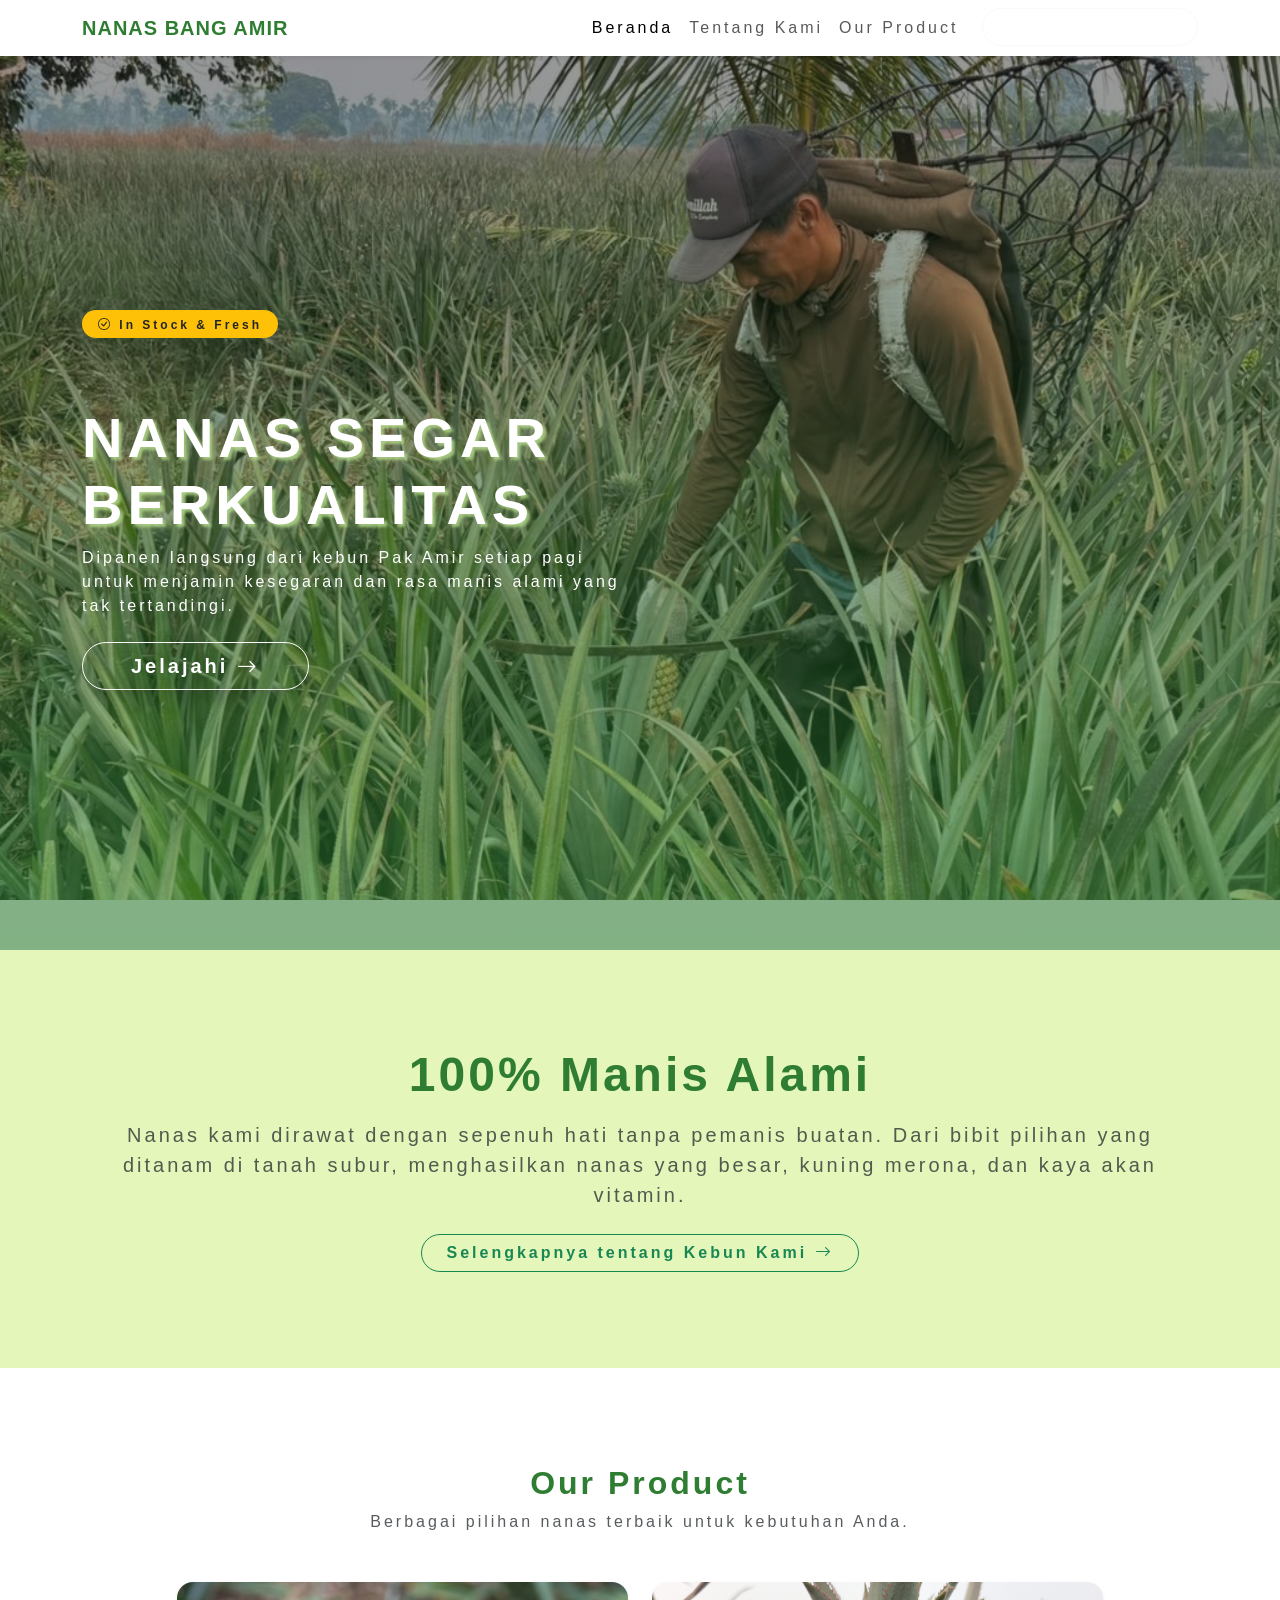
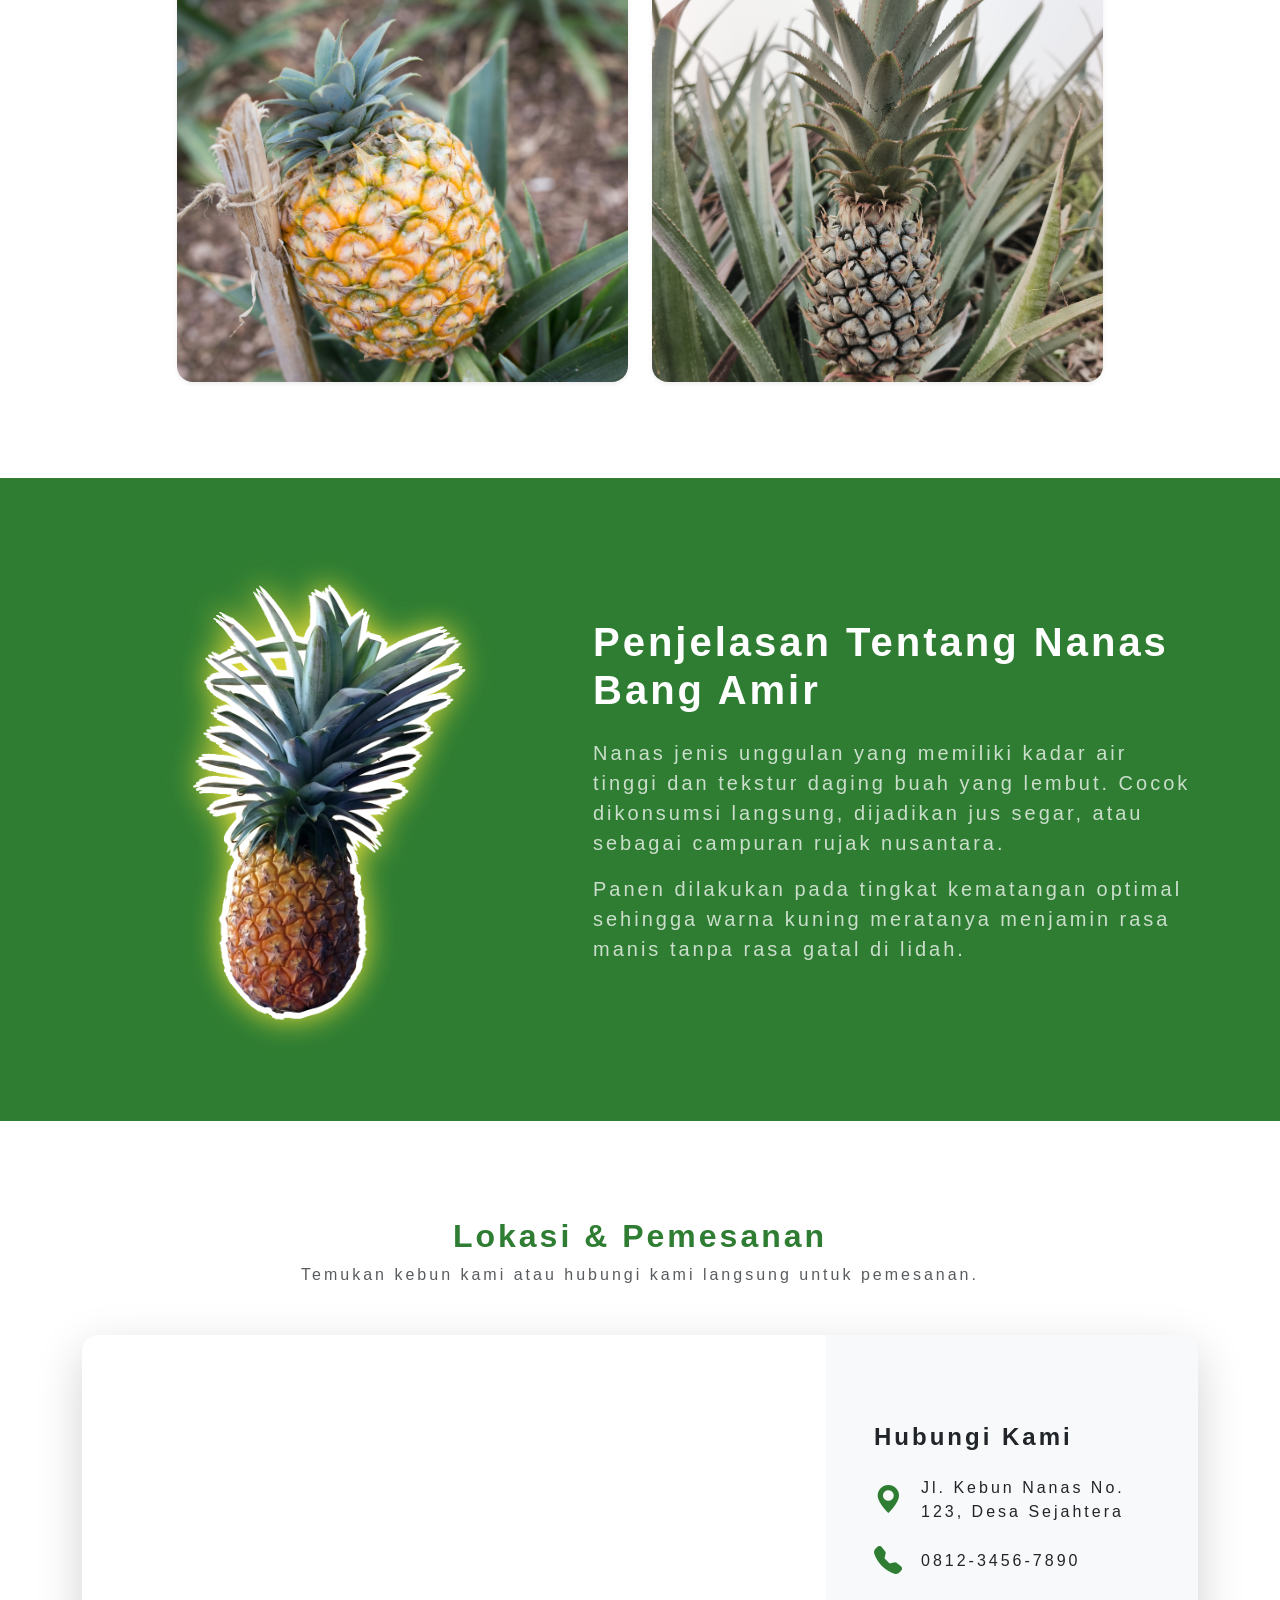
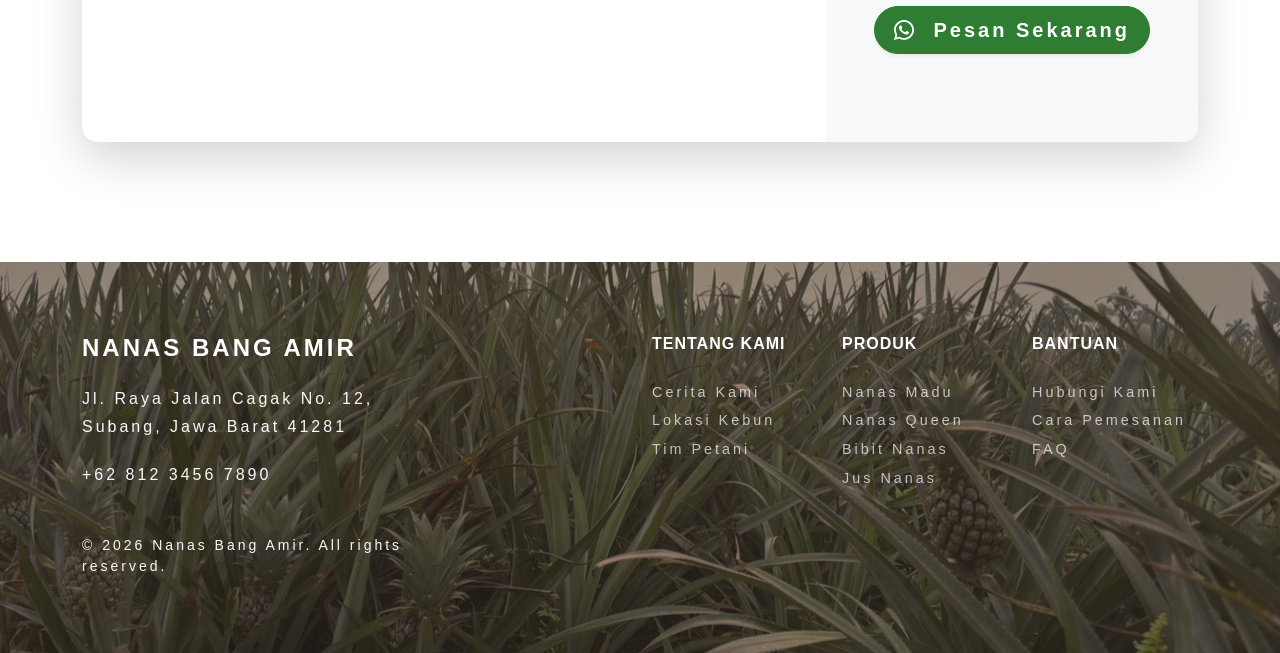
<file: index.html>
<!DOCTYPE html>
<html lang="id">

<head>
    <meta charset="UTF-8">
    <meta name="viewport" content="width=device-width, initial-scale=1.0">
    <title>Nanas Bang Amir</title>
    <!-- Bootstrap 5 CSS -->
    <link href="https://cdn.jsdelivr.net/npm/bootstrap@5.3.2/dist/css/bootstrap.min.css" rel="stylesheet">
    <!-- Google Fonts -->
    <link href="https://fonts.googleapis.com/css2?family=Poppins:wght@300;400;600;700&display=swap" rel="stylesheet">
    <!-- Bootstrap Icons -->
    <link rel="stylesheet" href="https://cdn.jsdelivr.net/npm/bootstrap-icons@1.11.1/font/bootstrap-icons.css">
    <!-- Custom CSS -->
    <link rel="stylesheet" href="css/style.css">
</head>

<body>

    <!-- Navbar -->
    <nav class="navbar navbar-expand-lg navbar-light bg-white fixed-top shadow-sm">
        <div class="container">
            <a class="navbar-brand fw-bold text-success " href="#"> NANAS BANG AMIR</a>
            <button class="navbar-toggler" type="button" data-bs-toggle="collapse" data-bs-target="#navbarNav">
                <span class="navbar-toggler-icon"></span>
            </button>
            <div class="collapse navbar-collapse" id="navbarNav">
                <ul class="navbar-nav ms-auto">
                    <li class="nav-item">
                        <a class="nav-link active" href="#beranda">Beranda</a>
                    </li>
                    <li class="nav-item">
                        <a class="nav-link" href="tentang-kami.html">Tentang Kami</a>
                    </li>
                    <li class="nav-item">
                        <a class="nav-link" href="#produk">Our Product</a>
                    </li>
                    <li class="nav-item ms-lg-3">
                        <a class="btn btn-warning rounded-pill px-4 fw-bold" href="#pesan">Pesan Sekarang</a>
                    </li>
                </ul>
            </div>
        </div>
    </nav>

    <!-- Hero Section -->
    <section id="beranda" class="hero d-flex align-items-center position-relative">
        <div class="hero-overlay"></div>
        <div class="container position-relative text-white text-center text-md-start">
            <div class="row">
                <div class="col-lg-6">
                    <span class="badge bg-warning text-dark mb-3 px-3 py-2 rounded-pill"><i
                            class="bi bi-check-circle"></i> In Stock & Fresh</span><br>
                    <h1 class="display-4 fw-bold mb-2">NANAS SEGAR<br> BERKUALITAS</h1>
                    <p class="lead mb-4 fs-6">Dipanen langsung dari kebun Pak Amir setiap pagi untuk menjamin kesegaran
                        dan
                        rasa manis alami yang tak tertandingi.</p>
                    <a href="tentang-kami.html" class="btn btn-warning btn-lg rounded-pill px-5 fw-bold shadow">Jelajahi
                        <i class="bi bi-arrow-right"></i></a>
                </div>
            </div>
        </div>
    </section>

    <!-- 100% Manis Section (Preview) -->
    <section id="tentang-kami" class="py-5 bg-custom">
        <div class="container py-5">
            <div class="row align">
                <div class="col-lg-12 mx-auto text-center mb-4 mb-lg-0">
                    <h2 class="display-5 fw-bold text-success mb-3">100% Manis Alami</h2>
                    <p class="text-muted fs-5 mb-4">Nanas kami dirawat dengan sepenuh hati tanpa pemanis buatan. Dari
                        bibit pilihan yang ditanam di tanah subur, menghasilkan nanas yang besar, kuning merona, dan
                        kaya akan vitamin.</p>
                    <a href="tentang-kami.html" class="btn btn-outline-success rounded-pill px-4 fw-bold">Selengkapnya
                        tentang Kebun Kami <i class="bi bi-arrow-right"></i></a>
                </div>
            </div>
        </div>
    </section>

    <!-- Galeri Produk -->
    <section id="produk" class="py-5">
        <div class="container py-5 text-center">
            <h2 class="fw-bold text-success mb-2">Our Product</h2>
            <p class="text-muted mb-5">Berbagai pilihan nanas terbaik untuk kebutuhan Anda.</p>

            <div class="row justify-content-center">
                <div class="col-lg-10">
                    <div class="row g-4 justify-content-center">
                        <!-- Card 1 -->
                        <div class="col-md-6">
                            <div class="card border-0 rounded-4 shadow-sm overflow-hidden image-hover-card"
                                style="height: 400px;">
                                <img src="img/madu.jpeg" class="w-100 h-100 object-fit-cover" alt="Nanas Madu">
                                <div
                                    class="card-overlay d-flex flex-column justify-content-center align-items-center text-center p-4">
                                    <h3 class="fw-bold text-white mb-2">Nanas Madu</h3>
                                    <h5 class="fw-bold text-warning mb-4">Manis Alami, Tanpa Pemanis Buatan</h5>
                                    <p class="text-light fs-5 mb-0">
                                        Sangat manis dan berair, dipanen tanpa bahan kimia. Sangat cocok dinikmati
                                        langsung atau dibuat jus segar untuk hari yang panas.
                                    </p>
                                </div>
                            </div>
                        </div>

                        <!-- Card 2 -->
                        <div class="col-md-6">
                            <div class="card border-0 rounded-4 shadow-sm overflow-hidden image-hover-card"
                                style="height: 400px;">
                                <img src="img/queen.jpg" class="object-fit-cover"
                                    style="width: 100%; height: 100%; object-position: 50% 40%;" alt="Nanas Subang">
                                <div
                                    class="card-overlay d-flex flex-column justify-content-center align-items-center text-center p-4">
                                    <h3 class="fw-bold text-white mb-2">Nanas Queen</h3>
                                    <h5 class="fw-bold text-warning mb-4">Sensasi Segar Asam Manis</h5>
                                    <p class="text-light fs-5 mb-0">
                                        Menawarkan sensasi rasa segar dengan perpaduan asam manis yang pas. Pilihan
                                        ideal untuk dijadikan campuran rujak nusantara atau masakan Anda.
                                    </p>
                                </div>
                            </div>
                        </div>
                    </div>
                </div>
            </div>
        </div>
    </section>

    <!-- Detail Produk -->
    <section class="py-5 bg-success text-white">
        <div class="container py-5">
            <div class="row align-items-center flex-column-reverse flex-lg-row">
                <div class="col-lg-5 text-center mt-4 mt-lg-0">
                    <img src="img/pineapple_transparent.png" alt="Detail Nanas" class="img-fluid outline-float-image">
                </div>
                <div class="col-lg-7 ps-lg-5">
                    <h2 class="display-6 fw-bold mb-4">Penjelasan Tentang Nanas Bang Amir</h2>
                    <p class="fs-5 opacity-75">Nanas jenis unggulan yang memiliki kadar air tinggi dan tekstur daging
                        buah yang lembut. Cocok dikonsumsi langsung, dijadikan jus segar, atau sebagai campuran rujak
                        nusantara.</p>
                    <p class="fs-5 opacity-75">Panen dilakukan pada tingkat kematangan optimal sehingga warna kuning
                        meratanya menjamin rasa manis tanpa rasa gatal di lidah.</p>
                </div>
            </div>
        </div>
    </section>

    <!-- Map & Contact Section -->
    <section id="pesan" class="py-5">
        <div class="container py-5 text-center">
            <h2 class="fw-bold text-success mb-2">Lokasi & Pemesanan</h2>
            <p class="text-muted mb-5">Temukan kebun kami atau hubungi kami langsung untuk pemesanan.</p>

            <div class="card border-0 shadow-lg rounded-4 overflow-hidden mb-4">
                <div class="row g-0">
                    <div class="col-lg-8">
                        <!-- Google Maps Embed Placeholder (Koordinat Jakarta/Bandung/Subang) -->
                        <iframe
                            src="https://www.google.com/maps/embed?pb=!1m18!1m12!1m3!1m3!1d126748.56215354966!2d107.57311653846663!3d-6.903449459522209!2m3!1f0!2f0!3f0!3m2!1i1024!2i768!4f13.1!3m3!1m2!1s0x2e68e6398252477f%3A0x146a1f93d3e815b2!2sBandung%2C%20Bandung%2C%20Jawa%20Barat!5e0!3m2!1sid!2sid!4v1699999999999!5m2!1sid!2sid"
                            width="100%" height="400" style="border:0;" allowfullscreen="" loading="lazy"
                            referrerpolicy="no-referrer-when-downgrade"></iframe>
                    </div>
                    <div class="col-lg-4 bg-light d-flex align-items-center">
                        <div class="card-body p-5 text-start">
                            <h4 class="fw-bold text-dark mb-4">Hubungi Kami</h4>
                            <div class="d-flex align-items-center mb-3">
                                <i class="bi bi-geo-alt-fill fs-3 text-success me-3"></i>
                                <span>Jl. Kebun Nanas No. 123, Desa Sejahtera</span>
                            </div>
                            <div class="d-flex align-items-center mb-4">
                                <i class="bi bi-telephone-fill fs-3 text-success me-3"></i>
                                <span>0812-3456-7890</span>
                            </div>
                            <a href="https://wa.me/6281234567890" target="_blank"
                                class="btn btn-success btn-lg w-100 rounded-pill fw-bold shadow-sm"><i
                                    class="bi bi-whatsapp me-2"></i> Pesan Sekarang</a>
                        </div>
                    </div>
                </div>
            </div>
        </div>
    </section>

    <!-- Footer -->
    <footer class="footer-section py-5">
        <div class="footer-overlay"></div>
        <div class="container footer-content py-4">
            <div class="row">
                <!-- Column 1: Brand & Contact -->
                <div class="col-lg-4 col-md-6 mb-4 mb-lg-0">
                    <h4 class="fw-bold text-white mb-4 d-flex align-items-center">
                        NANAS BANG AMIR
                    </h4>
                    <p class="mb-1 text-light fs-6">Jl. Raya Jalan Cagak No. 12,</p>
                    <p class="mb-4 text-light fs-6">Subang, Jawa Barat 41281</p>
                    <p class="mb-5 text-light fs-6">+62 812 3456 7890</p>
                    <p class="small text-light mb-1">&copy; 2026 Nanas Bang Amir. All rights reserved.</p>
                </div>

                <!-- Column 2: TENTANG KAMI -->
                <div class="col-lg-2 col-md-6 mb-4 mb-lg-0 ms-lg-auto">
                    <h6 class="text-white fw-bold mb-4 text-uppercase" style="letter-spacing: 1px;">TENTANG KAMI</h6>
                    <ul class="list-unstyled mb-0">
                        <li><a href="tentang-kami.html" class="footer-link">Cerita Kami</a></li>
                        <li><a href="#pesan" class="footer-link">Lokasi Kebun</a></li>
                        <li><a href="#" class="footer-link">Tim Petani</a></li>
                    </ul>
                </div>

                <!-- Column 3: PRODUK -->
                <div class="col-lg-2 col-md-6 mb-4 mb-lg-0">
                    <h6 class="text-white fw-bold mb-4 text-uppercase" style="letter-spacing: 1px;">PRODUK</h6>
                    <ul class="list-unstyled mb-0">
                        <li><a href="#" class="footer-link">Nanas Madu</a></li>
                        <li><a href="#" class="footer-link">Nanas Queen</a></li>
                        <li><a href="#" class="footer-link">Bibit Nanas</a></li>
                        <li><a href="#" class="footer-link">Jus Nanas</a></li>
                    </ul>
                </div>

                <!-- Column 4: BANTUAN -->
                <div class="col-lg-2 col-md-6 mb-4 mb-lg-0">
                    <h6 class="text-white fw-bold mb-4 text-uppercase" style="letter-spacing: 1px;">BANTUAN</h6>
                    <ul class="list-unstyled mb-0">
                        <li><a href="#" class="footer-link">Hubungi Kami</a></li>
                        <li><a href="#" class="footer-link">Cara Pemesanan</a></li>
                        <li><a href="#" class="footer-link">FAQ</a></li>
                    </ul>
                </div>
            </div>
        </div>
    </footer>

    <!-- Bootstrap 5 JS -->
    <script src="https://cdn.jsdelivr.net/npm/bootstrap@5.3.2/dist/js/bootstrap.bundle.min.js"></script>
    <!-- Custom JS -->
    <script src="js/script.js"></script>
</body>

</html>
</file>
<file: css/style.css>
/* Global Styles */
body {
    padding-top: 50px !important;
    font-family: Arial, Helvetica, sans-serif;
    letter-spacing: 3px;
    color: #333;
}

.navbar-brand {
    letter-spacing: 1px !important;
}

/* Custom Colors */
.text-success {
    color: #2E7D32 !important;
    /* Deeper green */
}

.bg-success {
    background-color: #2E7D32 !important;
}

.btn-success {
    background-color: #2E7D32;
    border-color: #2E7D32;
}

.btn-success:hover {
    background-color: #1b5e20;
    border-color: #1b5e20;
}

.text-warning {
    color: #d9eb72 !important;
}

.btn-warning {
    background-color: transparent;
    border-color: #fafafa;
    color: #ffffff !important;
}


.btn-warning:hover {
    background: rgba(255, 255, 255, 0.2);
    border-color: #ffffff;
}

.bg-custom {
    background-color: #e5f6ba;
}

/* Hero Section */
.hero {
    min-height: 100vh;
    background-image: url('../img/home.jpeg');
    background-size: cover;
    background-position: 40% 0%;
    background-attachment: fixed;
    /* Parallax effect */
}

.hero h1 {
    padding-top: 50px;
    letter-spacing: 5px;
    font-weight: 900 !important;
    text-shadow: 3px 3px 3px rgba(181, 220, 140, 0.8);
}

.hero-overlay {
    position: absolute;
    top: 0;
    left: 0;
    width: 100%;
    height: 100%;
    background: linear-gradient(rgba(0, 0, 0, 0.4), rgba(46, 125, 50, 0.6));
    /* Gradient overlay */
}

/* Image Hover Fade Effect */
.image-hover-card {
    position: relative;
    cursor: pointer;
    overflow: hidden;
}

.image-hover-card .card-overlay {
    position: absolute;
    top: 0;
    left: 0;
    width: 100%;
    height: 100%;
    background: #354C2B;
    /* #2E7D32 with opacity */
    opacity: 0;
    transition: opacity 0.4s ease-in-out;
}

.image-hover-card:hover .card-overlay {
    opacity: 1;
}

/* Floating Badge Animation */
.floating-badge {
    animation: float 3s ease-in-out infinite;
}

@keyframes float {
    0% {
        transform: translateY(0px) translate(-50%, -50%);
    }

    50% {
        transform: translateY(-10px) translate(-50%, -50%);
    }

    100% {
        transform: translateY(0px) translate(-50%, -50%);
    }
}

/* Feature Image */
.feature-img {
    border: 5px solid white;
    max-height: 500px;
    object-fit: cover;
}

/* Outline Float Image */
.outline-float-image {
    filter: drop-shadow(3px 3px 0 white) drop-shadow(-3px -3px 0 white) drop-shadow(3px -3px 0 white) drop-shadow(-3px 3px 0 white) drop-shadow(0 0 15px rgba(255, 235, 59, 0.9));
    animation: floatImg 3s ease-in-out infinite;
}

@keyframes floatImg {
    0% {
        transform: translateY(0px);
    }

    50% {
        transform: translateY(-15px);
    }

    100% {
        transform: translateY(0px);
    }
}

/* Smooth Scrolling for anchor links */
html {
    scroll-behavior: smooth;
    scroll-padding-top: 76px;
}

/* Footer Styles */
.footer-section {
    background-image: url('../img/footer.jpeg');
    background-size: cover;
    background-position: 50% 70%;
    /* Ganti angka 100% ini untuk naik/turun */
    position: relative;
    color: rgba(255, 255, 255, 0.8);
}

.footer-overlay {
    position: absolute;
    top: 0;
    left: 0;
    width: 100%;
    height: 100%;
    background: rgba(60, 50, 45, 0.5);
    /* Dark earthy overlay */
}

.footer-content {
    position: relative;
    z-index: 1;
}

.footer-link {
    color: rgba(255, 255, 255, 0.7);
    text-decoration: none;
    transition: color 0.3s;
    font-size: 0.9rem;
    line-height: 2;
}

.footer-link:hover {
    color: #fff;
}

/* Gallery Styles */
.gallery-item {
    height: 300px;
    cursor: pointer;
}

.gallery-img {
    transition: transform 0.4s ease-in-out;
}

.gallery-item:hover .gallery-img {
    transform: scale(1.1);
}

/* Polaroid Stack Styles */
.polaroid-stack-container {
    display: flex;
    justify-content: center;
    align-items: center;
    padding: 3rem 0 6rem 0;
}

.polaroid-stack {
    position: relative;
    width: 400px;
    height: 300px;
}

.polaroid {
    position: absolute;
    width: 100%;
    height: 100%;
    background-color: #fcfcfc;
    padding: 15px 15px 60px 15px; /* bottom padding for polaroid look */
    box-shadow: 0 5px 20px rgba(0, 0, 0, 0.15), 0 0 2px rgba(0,0,0,0.1);
    transition: transform 0.4s ease, box-shadow 0.4s ease;
    cursor: pointer;
}

.polaroid-placeholder {
    width: 100%;
    height: 100%;
    background-color: #222; /* Dark placeholder area for photo */
    display: flex;
    justify-content: center;
    align-items: center;
    color: #555;
    font-size: 1rem;
    font-weight: 600;
    letter-spacing: 2px;
}

/* Positioning and rotation for the stack */
.polaroid:nth-child(1) {
    transform: rotate(-6deg) translate(-20px, 15px);
    z-index: 1;
}

.polaroid:nth-child(2) {
    transform: rotate(4deg) translate(15px, -5px);
    z-index: 2;
}

.polaroid:nth-child(3) {
    transform: rotate(-2deg) translate(5px, -15px);
    z-index: 3;
}

/* Hover effects */
.polaroid-stack:hover .polaroid:nth-child(1) {
    transform: rotate(-10deg) translate(-40px, 25px);
}

.polaroid-stack:hover .polaroid:nth-child(2) {
    transform: rotate(8deg) translate(35px, -15px);
}

.polaroid-stack:hover .polaroid:nth-child(3) {
    transform: rotate(0deg) translate(0, -25px) scale(1.05);
    box-shadow: 0 15px 35px rgba(0, 0, 0, 0.25);
    z-index: 4;
}

/* Responsive adjustments for mobile and tablets */
@media (max-width: 991px) {
    .polaroid-stack-container {
        padding: 2rem 0 3rem 0;
    }
}

@media (max-width: 576px) {
    .polaroid-stack {
        width: 320px;
        height: 240px;
    }
    .polaroid {
        padding: 12px 12px 45px 12px;
    }
    /* Reduce spread on mobile so it doesn't get cut off at the edges */
    .polaroid:nth-child(1) {
        transform: rotate(-4deg) translate(-10px, 10px);
    }
    .polaroid:nth-child(2) {
        transform: rotate(3deg) translate(10px, -5px);
    }
    .polaroid:nth-child(3) {
        transform: rotate(-1deg) translate(2px, -10px);
    }
    
    /* Reduce hover spread on mobile */
    .polaroid-stack:hover .polaroid:nth-child(1) {
        transform: rotate(-6deg) translate(-20px, 15px);
    }
    .polaroid-stack:hover .polaroid:nth-child(2) {
        transform: rotate(5deg) translate(20px, -10px);
    }
    .polaroid-stack:hover .polaroid:nth-child(3) {
        transform: rotate(0deg) translate(0, -15px) scale(1.02);
    }
}

@media (max-width: 400px) {
    .polaroid-stack {
        width: 260px;
        height: 195px;
    }
    .polaroid {
        padding: 10px 10px 35px 10px;
    }
}
</file>
